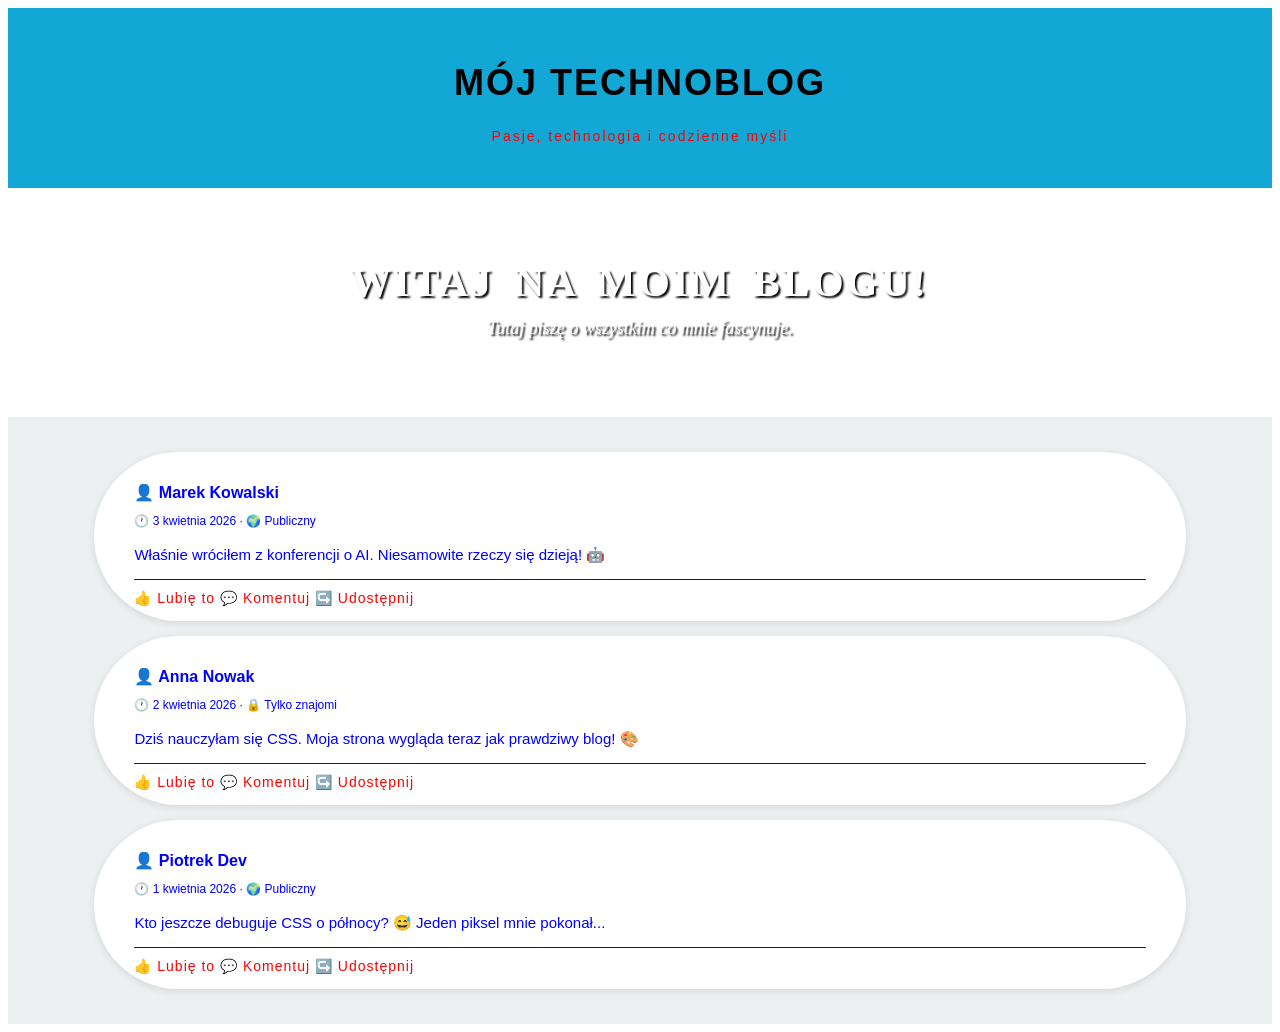
<file: strona2/index.html>
<!DOCTYPE html>
<html lang="pl">
<head>
    <meta charset="UTF-8">
    <title>Mój Blog</title>
    <!-- Tutaj importujemy style -->
    <link rel="stylesheet" href="style.css"/>
</head>
<body>

    <div id="naglowek">
        <h1>Mój Technoblog</h1>
        <p>Pasje, technologia i codzienne myśli</p>
    </div>

    <div id="baner">
        <h2>Witaj na moim blogu!</h2>
        <p>Tutaj piszę o wszystkim co mnie fascynuje.</p>
    </div>

    <div id="tresc">
        <div class="wpis">
            <p class="autor">👤 Marek Kowalski</p>
            <p class="data">🕐 3 kwietnia 2026 · 🌍 Publiczny</p>
            <p class="tekst">Właśnie wróciłem z konferencji o AI. Niesamowite rzeczy się dzieją! 🤖</p>
            <div class="reakcje">
                <span class="btn-reakcja">👍 Lubię to</span>
                <span class="btn-reakcja">  💬 Komentuj</span>
                <span class="btn-reakcja">↪️ Udostępnij</span>
            </div>
        </div>
        <div class="wpis">
            <p class="autor">👤 Anna Nowak</p>
            <p class="data">🕐 2 kwietnia 2026 · 🔒 Tylko znajomi</p>
            <p class="tekst">Dziś nauczyłam się CSS. Moja strona wygląda teraz jak prawdziwy blog! 🎨</p>
            <div class="reakcje">
                <span class="btn-reakcja">👍 Lubię to</span>
                <span class="btn-reakcja">  💬 Komentuj</span>
                <span class="btn-reakcja">↪️ Udostępnij</span>
            </div>
        </div>
        <div class="wpis">
            <p class="autor">👤 Piotrek Dev</p>
            <p class="data">🕐 1 kwietnia 2026 · 🌍 Publiczny</p>
            <p class="tekst">Kto jeszcze debuguje CSS o północy? 😅 Jeden piksel mnie pokonał...</p>
            <div class="reakcje">
                <span class="btn-reakcja">👍 Lubię to</span>
                <span class="btn-reakcja">  💬 Komentuj</span>
                <span class="btn-reakcja">↪️ Udostępnij</span>
            </div>
        </div>
    </div>

</body>
</html>
</file>
<file: strona2/style.css>
body {
    color: blue;
}

#naglowek {
    background-color: rgb(18, 167, 212);
    color:black;
    text-align: center;
    padding: 30px;
    font-family: 'Arial', sans-serif;
    letter-spacing: 2px;
}

#naglowek h1 {
    font-size: 36px;
    font-weight: bold;
    text-transform: uppercase;
}

#naglowek p {
    font-size: 14px;
    font_style: italic;
    color: red;
}

#baner {
    background-image: url('https://picsum.photos/1200/300?random=1');
    background-size: cover;
    background-position: center;
    color: white;
    text-align: center;
    padding: 60px 20px;
    text-shadow: 2px 2px 2px #000;
}

#baner h2 {
    font-size: 40px;
    font-weight: bold;
    line-height: 3px;
    letter-spacing: 3px;
    text-transform: uppercase;
    word-spacing: 8px;
}


#baner p {
    font-size: 18px;
    font-style: italic;
    white-space: nowrap;
    direction: ltr;
}


#tresc {
    width: 100%;
    background-color: #ecf0f1;
    padding:  20px 0;
    min-height: 300px;
}

.wpis {
    width: 80%;
    margin: 15px auto;
    background-color: white;
    border-radius: 100px;
    padding: 15px 40px;
    box-shadow: 0 2px 8px rgba(0, 0, 0, 0.1);
    font-family: 'Helvetica', Arial,  sans-serif;
}

.wpis .autor {
    font-weight: bold;
    font-size: 16px;
    color: blue;
    margin-bottom: 2px;
}

.wpis .data {
    font-size: 12px;
    color: blue;
    margin-bottom: 10px;
}

.wpis .tekst {
    font-size: 15px;
    color: blue;
    line-height: 1.6;
    margin-bottom: 12px;
}

.wpis .reakcje {
    border-top: 1px solid blue;
    padding-top: 10px;
    color: red;
    font-size: 14px;
    letter-spacing: 1px;
    cursor: pointer;
}
</file>
